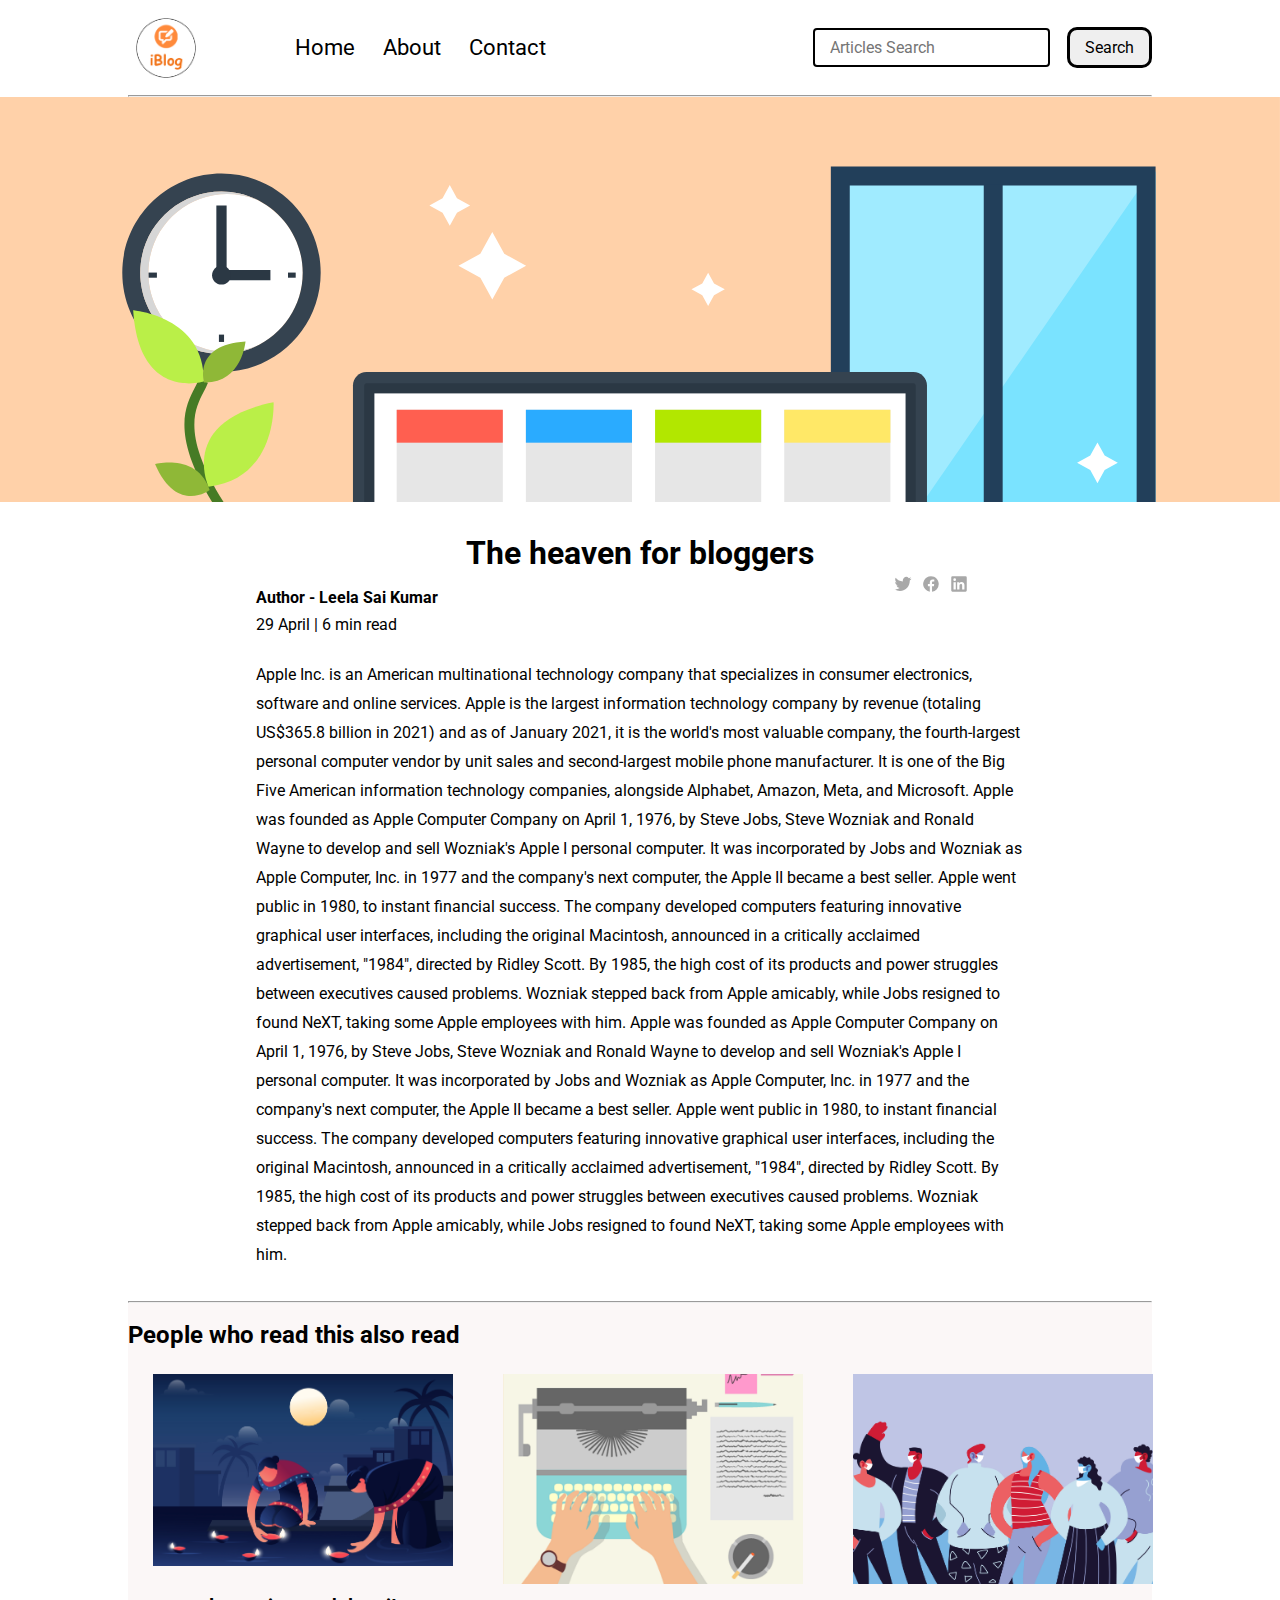
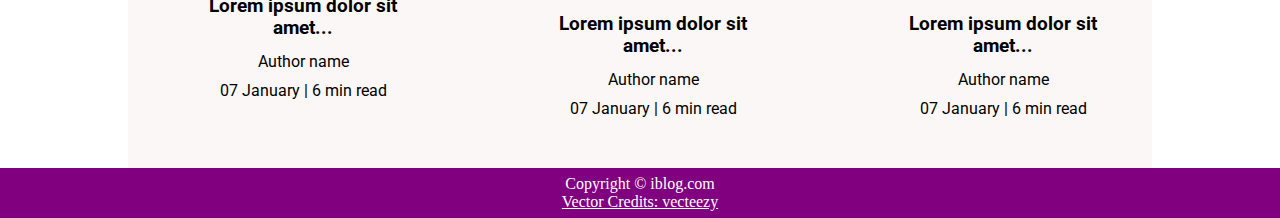
<file: blogpost.html>
<!DOCTYPE html>
<html lang="en">
  <head>
    <meta charset="UTF-8" />
    <meta http-equiv="X-UA-Compatible" content="IE=edge" />
    <meta name="viewport" content="width=device-width, initial-scale=1.0" />
    <link rel="stylesheet" href="css/style.css" />
    <link rel="stylesheet" href="css/utils.css" />
    <link rel="stylesheet" href="css/blogpost.css" />
    <link rel="stylesheet" href="css/mobile.css" />
    <title>iBlog-Heaven for bloggers</title>
  </head>
  <body>
    <nav class="navigation max-width-1 m-auto">
      <div class="nav-left">
        <span><a href="index.html"><img src="img/logo.png" width="76px" alt=""></a></span>
        <ul>
          <li><a href="index.html">Home</a></li>
          <li><a href="#">About</a></li>
          <li><a href="contact.html">Contact</a></li>
        </ul>
      </div>
      <div class="nav-right">
        <form action="search.html" method="get">
          <input class="form-input" type="text" name="query" placeholder="Articles Search" />
          <button class="btn">Search</button>
        </form>
      </div>
    </nav>
    <div class="max-width-1 m-auto">
      <hr />
    </div>
    <div class="post-img">
        <img src="img/11.svg" alt="">
    </div>
    <div class="m-auto blog-post-content max-width-2 my-2">
      <h1 class="font1">The heaven for bloggers</h1>
      <div class="blogpost-meta">
        <div class="author-info">
           <div><b>Author - Leela Sai Kumar</b></div>
           <div>29 April | 6 min read</div>
        </div>
        <div class="social">
          <svg width="24" height="24" viewBox="0 0 24 24" fill="none"><path d="M20 5.34c-.67.41-1.4.7-2.18.87a3.45 3.45 0 0 0-5.02-.1 3.49 3.49 0 0 0-1.02 2.47c0 .28.03.54.07.8a9.91 9.91 0 0 1-7.17-3.66 3.9 3.9 0 0 0-.5 1.74 3.6 3.6 0 0 0 1.56 2.92 3.36 3.36 0 0 1-1.55-.44V10c0 1.67 1.2 3.08 2.8 3.42-.3.06-.6.1-.94.12l-.62-.06a3.5 3.5 0 0 0 3.24 2.43 7.34 7.34 0 0 1-4.36 1.49l-.81-.05a9.96 9.96 0 0 0 5.36 1.56c6.4 0 9.91-5.32 9.9-9.9v-.5c.69-.49 1.28-1.1 1.74-1.81-.63.3-1.3.48-2 .56A3.33 3.33 0 0 0 20 5.33" fill="#A8A8A8"></path></svg>
          <svg width="24" height="24" viewBox="0 0 24 24" fill="none"><path d="M19.75 12.04c0-4.3-3.47-7.79-7.75-7.79a7.77 7.77 0 0 0-5.9 12.84 7.77 7.77 0 0 0 4.69 2.63v-5.49h-1.9v-2.2h1.9v-1.62c0-1.88 1.14-2.9 2.8-2.9.8 0 1.49.06 1.69.08v1.97h-1.15c-.91 0-1.1.43-1.1 1.07v1.4h2.17l-.28 2.2h-1.88v5.52a7.77 7.77 0 0 0 6.7-7.71" fill="#A8A8A8"></path></svg>
          <svg width="24" height="24" viewBox="0 0 24 24" fill="none"><path d="M19.75 5.39v13.22a1.14 1.14 0 0 1-1.14 1.14H5.39a1.14 1.14 0 0 1-1.14-1.14V5.39a1.14 1.14 0 0 1 1.14-1.14h13.22a1.14 1.14 0 0 1 1.14 1.14zM8.81 10.18H6.53v7.3H8.8v-7.3zM9 7.67a1.31 1.31 0 0 0-1.3-1.32h-.04a1.32 1.32 0 0 0 0 2.64A1.31 1.31 0 0 0 9 7.71v-.04zm8.46 5.37c0-2.2-1.4-3.05-2.78-3.05a2.6 2.6 0 0 0-2.3 1.18h-.07v-1h-2.14v7.3h2.28V13.6a1.51 1.51 0 0 1 1.36-1.63h.09c.72 0 1.26.45 1.26 1.6v3.91h2.28l.02-4.43z" fill="#A8A8A8"></path></svg>        
        </div>
      </div>
      <p class="font1">Apple Inc. is an American multinational technology company that specializes in consumer electronics, software and online services. Apple is the largest information technology company by revenue (totaling US$365.8 billion in 2021) and as of January 2021, it is the world's most valuable company, the fourth-largest personal computer vendor by unit sales and second-largest mobile phone manufacturer. It is one of the Big Five American information technology companies, alongside Alphabet, Amazon, Meta, and Microsoft.

        Apple was founded as Apple Computer Company on April 1, 1976, by Steve Jobs, Steve Wozniak and Ronald Wayne to develop and sell Wozniak's Apple I personal computer. It was incorporated by Jobs and Wozniak as Apple Computer, Inc. in 1977 and the company's next computer, the Apple II became a best seller. Apple went public in 1980, to instant financial success. The company developed computers featuring innovative graphical user interfaces, including the original Macintosh, announced in a critically acclaimed advertisement, "1984", directed by Ridley Scott. By 1985, the high cost of its products and power struggles between executives caused problems. Wozniak stepped back from Apple amicably, while Jobs resigned to found NeXT, taking some Apple employees with him.
        Apple was founded as Apple Computer Company on April 1, 1976, by Steve Jobs, Steve Wozniak and Ronald Wayne to develop and sell Wozniak's Apple I personal computer. It was incorporated by Jobs and Wozniak as Apple Computer, Inc. in 1977 and the company's next computer, the Apple II became a best seller. Apple went public in 1980, to instant financial success. The company developed computers featuring innovative graphical user interfaces, including the original Macintosh, announced in a critically acclaimed advertisement, "1984", directed by Ridley Scott. By 1985, the high cost of its products and power struggles between executives caused problems. Wozniak stepped back from Apple amicably, while Jobs resigned to found NeXT, taking some Apple employees with him.
        </p>        
    </div>
    <div class="max-width-1 m-auto"><hr /></div>
    <div class="home-articles max-width-1 m-auto font1">
      <h2>People who read this also read</h2>
      <div class="row">
      <div class="home-article more-posts">
        <div class="home-article-img">
          <img src="img/Vecteezy_Diwali-Illustration_ba1020.jpg" alt="article" />
        </div>
        <div class="home-article-content font1 center">
          <a href="blogpost.html"
            ><h3>Lorem ipsum dolor sit amet...</h3></a
          >
          <div>Author name</div>
          <span>07 January | 6 min read</span>
        </div>
      </div>
      <div class="home-article more-posts">
        <div class="home-article-img">
          <img src="img/1.png" alt="article" />
        </div>
        <div class="home-article-content font1 center">
          <a href="blogpost.html"
            ><h3>Lorem ipsum dolor sit amet...</h3></a
          >
          <div>Author name</div>
          <span>07 January | 6 min read</span>
        </div>
      </div>
      <div class="home-article more-posts">
        <div class="home-article-img">
          <img src="img/2.png" alt="article" />
        </div>
        <div class="home-article-content font1 center">
          <a href="blogpost.html"
            ><h3>Lorem ipsum dolor sit amet...</h3></a
          >
          <div>Author name</div>
          <span>07 January | 6 min read</span>
        </div>
      </div>
    </div>
    </div>
    <div class="footer">
      <p>Copyright &copy; iblog.com</p>
      <a
        href="http://www.vecteezy.com/vector-art/214902-man-hands-typing-an-article-on-a-vintage-typewriter"
      >
        Vector Credits: vecteezy</a
      >
    </div>
  </body>
</html>
</file>
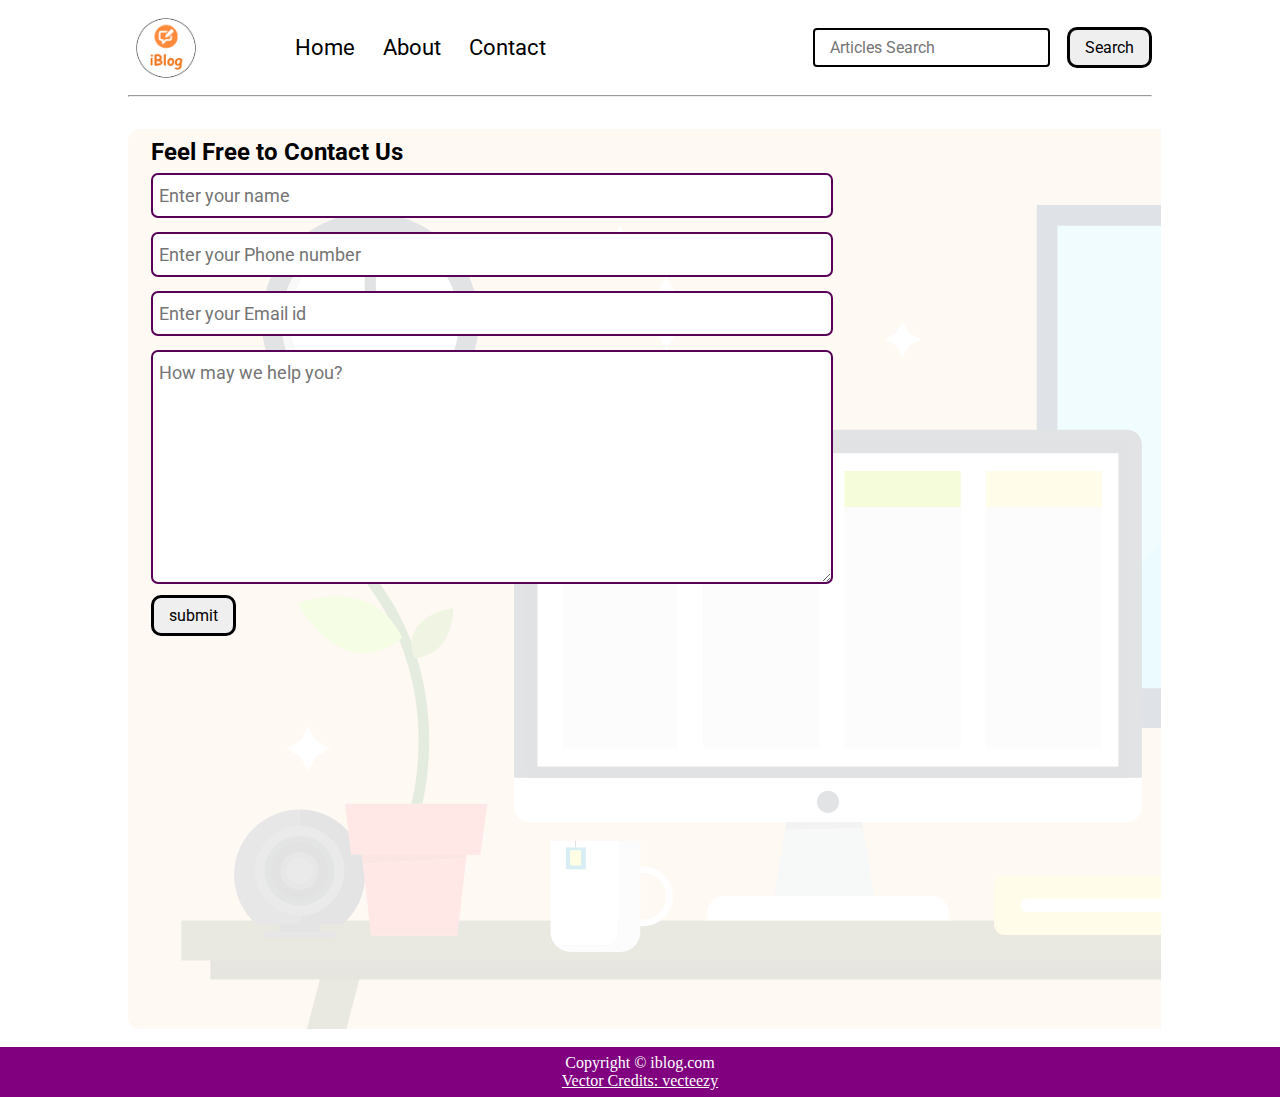
<file: contact.html>
<!DOCTYPE html>
<html lang="en">
  <head>
    <meta charset="UTF-8" />
    <meta http-equiv="X-UA-Compatible" content="IE=edge" />
    <meta name="viewport" content="width=device-width, initial-scale=1.0" />
    <link rel="stylesheet" href="css/style.css" />
    <link rel="stylesheet" href="css/utils.css" />
    <link rel="stylesheet" href="css/contact.css" />
    <link rel="stylesheet" href="css/mobile.css" />
    <title>iBlog-Heaven for bloggers</title>
  </head>
  <body>
    <nav class="navigation max-width-1 m-auto">
      <div class="nav-left">
        <span><a href="index.html"><img src="img/logo.png" width="76px" alt=""></a></span>
        <ul>
          <li><a href="index.html">Home</a></li>
          <li><a href="#">About</a></li>
          <li><a href="contact.html">Contact</a></li>
        </ul>
      </div>
      <div class="nav-right">
        <form action="search.html" method="get">
          <input
            class="form-input"
            type="text"
            name="query"
            placeholder="Articles Search"
          />
          <button class="btn">Search</button>
        </form>
      </div>
    </nav>
    <div class="max-width-1 m-auto">
        <hr />
      </div>
    <div class="contact-content font1 max-width-1 m-auto">
      <div class="max-width-1 m-auto mx-1">
        <h2>Feel Free to Contact Us</h2>
        <div class="contact-from">
            <div class="form-box">
                <input type="text" placeholder="Enter your name">
            </div>
            <div class="form-box">
                <input type="text" placeholder="Enter your Phone number">
            </div>
            <div class="form-box">
                <input type="text" placeholder="Enter your Email id">
            </div>
            <div class="form-box">
                <textarea name="" id="" cols="30" rows="10" placeholder="How may we help you?"></textarea>
            </div>
            <div class="form-box">
                <button class="btn">submit</button>
            </div>
        </div>
      </div>
    </div>

    <div class="footer">
      <p>Copyright &copy; iblog.com</p>
      <a
        href="http://www.vecteezy.com/vector-art/214902-man-hands-typing-an-article-on-a-vintage-typewriter"
      >
        Vector Credits: vecteezy</a
      >
    </div>
  </body>
</html>
</file>
<file: css/style.css>
* {
  margin: 0;
  padding: 0;
}

.navigation {
  margin-top: 25px;
  font-family: var(--font1);
  /* height: 74px; */
  /* background-color: red; */
  display: flex;
  justify-content: space-between;
  align-items: center;
}

.nav-left {
  display: flex;
}
.nav-left span {
  font-size: 35px;
  padding-top: 10px;
}

.nav-left ul {
  display: flex;
  align-items: center;
  margin: 0 77px;
  font-size: 22px;
}

.nav-left ul li {
  list-style: none;
  margin: 0 14px;
  font-family: var(--font1);
  transition: all 0.3s ease-in-out;
}

.nav-left ul li a {
  text-decoration: none;
  color: black;
}
.nav-left ul li a:hover {
  color: var(--main-bg-color);
  font-weight: bolder;
}
.content {
  height: 100%;
  display: flex;
  margin-top: 32px;
  margin-left: 135px;
  margin-right: 140px;
  padding: 9px;
  position: relative;
}
.content::after {
  content: "";
  background-image: url(../img/11.svg);
  position: absolute;
  width: 100%;
  height: inherit;
  opacity: 0.15;
  border-radius: 12px;
}
.content-left {
  font-family: var(--font1);
  display: flex;
  flex-direction: column;
  justify-content: center;
  padding: 49px;
  z-index: 1;
}
.content-left h1 {
  padding-top: 8px;
}
.content-left p {
  padding-top: 23px;
  padding-right: 20px;
  display: flex;
  line-height: 35px;
}
.content-right {
  display: flex;
  align-items: center;
  justify-content: center;
}
.content-right img {
  height: 355px;
  border: 2px solid black;
  border-radius: 200px;
}

.home-articles {
  padding-top: 18px;
  background-color: rgb(248, 239, 239, 0.5);
  margin-top: 23px;
  position: relative;
}
.year-box {
  position: absolute;
  width: 140px;
  height: 255px;
  right: 2px;
  top: 78px;
  font-size: 18px;
}
.year-box div {
  margin: 12px 0;
}
.home-article {
  display: flex;
  margin: 25px;
}
.home-article img {
  width: 300px;
}
.home-article-content {
  align-self: center;
  padding: 25px;
}
.home-article-content div {
  margin-bottom: 10px;
}
.home-article-content a {
  text-decoration: none;
  color: black;
}
.home-article-content h3 {
  margin-bottom: 13px;
}
.footer {
  height: 50px;
  background-color: var(--main-bg-color);
  display: flex;
  align-items: center;
  justify-content: center;
  color: white;
  flex-direction: column;
}
.footer a {
  color: white;
}
</file>
<file: css/utils.css>
@import url("https://fonts.googleapis.com/css2?family=Roboto&display=swap");
:root {
  --main-bg-color: purple;
  --font1: "Roboto", sans-serif;
}

.font1 {
  font-family: var(--font1);
}
.center {
  text-align: center;
}
.max-width-1 {
  max-width: 80vw;
}

.max-width-2 {
  max-width: 60vw;
}

.m-auto {
  margin: auto;
}
.mx-1 {
  margin-left: 23px;
  margin-right: 23px;
}
.my-2 {
  margin-top: 32px;
  margin-bottom: 32px;
}
.btn {
  padding: 8px 15px;
  border: 3px solid black;
  border-radius: 10px;
  font-family: var(--font1);
  font-size: 16px;
  cursor: pointer;
  transition: all 0.3s ease-in-out;
}
.btn:hover {
  color: white;
  background-color: var(--main-bg-color);
}
.form-input {
  padding: 8px 15px;
  font-size: 16px;
  border: 2px solid black;
  border-radius: 4px;
  margin: 0 13px;
  font-family: var(--font1);
}
.form-box input,
textarea {
  width: 52vw;
  padding: 10px 6px;
  margin: 7px 0px;
  font-family: var(--font1);
  font-size: 18px;
  border-radius: 7px;
  border: 2px solid rgb(87, 2, 87);
  cursor: pointer;
}
</file>
<file: css/blogpost.css>
.post-img {
  height: 405px;
  overflow: hidden;
}
.post-img img {
  width: 100%;
}
.blog-post-content h1 {
  text-align: center;
}
.blog-post-content p {
  margin-top: 10px;
  line-height: 29px;
  font-size: 16px;
}
.row {
  display: flex;
}
.more-posts {
  flex-direction: column;
  align-items: center;
}
.blogpost-meta {
  display: flex;
  justify-content: space-between;
}
.author-info {
  margin: 12px 0;
}
.author-info div {
  padding: 4px 0;
  font-family: var(--font1);
}
.social {
  padding-right: 53px;
  align-items: center;
  cursor: pointer;
}
</file>
<file: css/mobile.css>
@media screen and (max-width: 1200px) {
  .navigation {
    flex-direction: column;
    margin-bottom: 23px;
  }
  .nav-left {
    flex-direction: column;
    text-align: center;
  }
  .nav-left ul li {
    margin-bottom: 17px;
  }
  .content-right {
    display: none;
  }
  .home-article {
    flex-direction: column;
  }
  .home-article-img {
    text-align: center;
  }
  .year-box {
    top: 25px;
    left: 60vw;
    font-size: 11px;
    display: flex;
  }
  .year-box div {
    padding: 0 5px;
    margin: 0;
  }
  .home-article img {
    width: 70vw;
  }
  .form-input {
    width: 50%;
  }
  .form-box input,
  textarea {
    width: 66vw;
  }
  .row {
    flex-direction: column;
  }
  .social {
    padding: 0;
    margin-top: 16px;
  }
  .post-img {
    height: auto;
  }
  .adjust-year {
    position: static;
    height: auto;
    padding: 12px 0px;
    display: flex;
    justify-content: flex-end;
    width: 100%;
  }
}
</file>
<file: css/contact.css>
.contact-content {
  height: 100vh;
  margin-top: 32px;
  padding: 9px;
  position: relative;
  overflow: hidden;
}

.contact-content::after {
  content: "";
  background-image: url(../img/11.svg);
  position: absolute;
  top: 0;
  width: 100%;
  height: inherit;
  opacity: 0.15;
  border-radius: 12px;
  z-index: -1;
}
</file>
